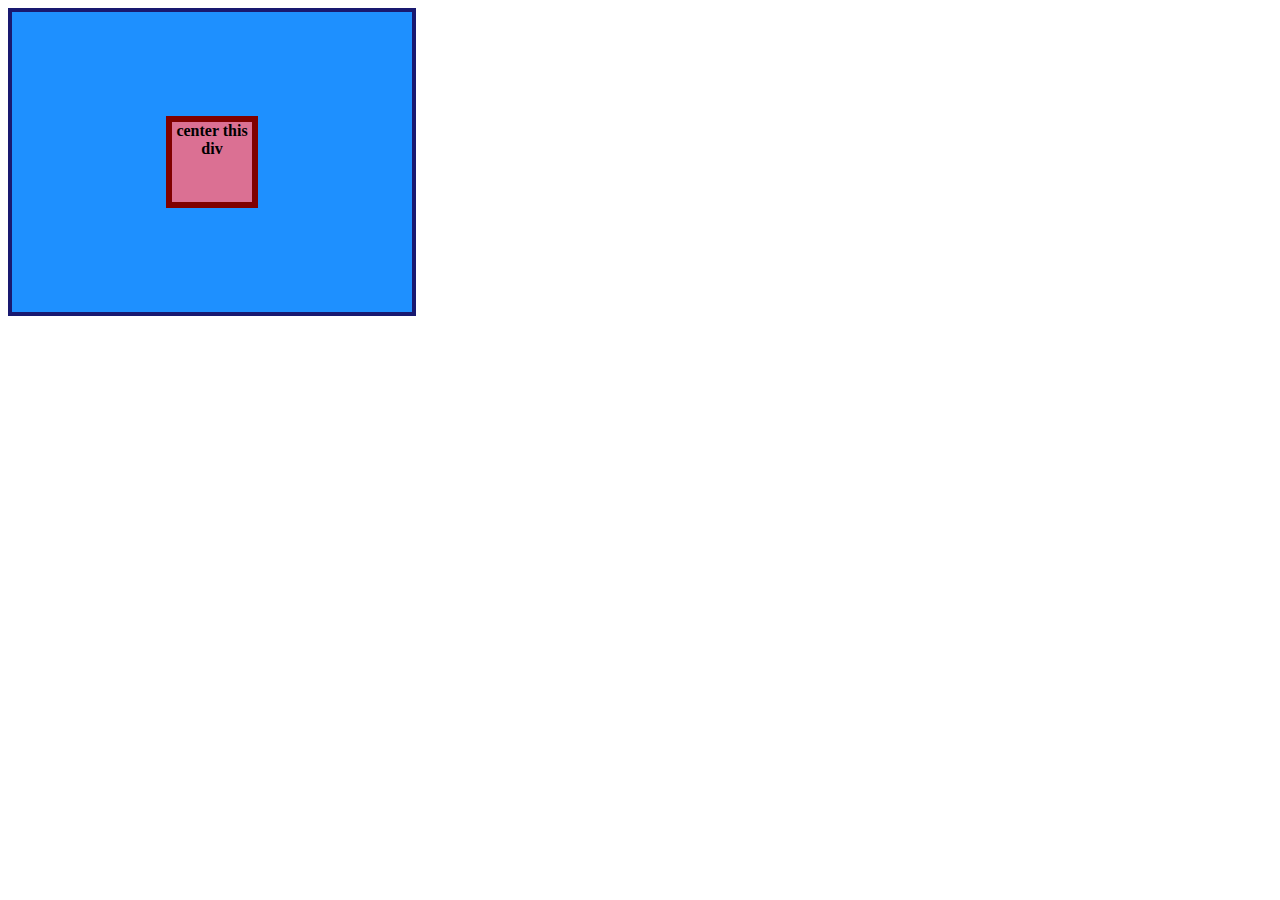
<file: flex/01-flex-center/index.html>
<!DOCTYPE html>
<html lang="en">
  <head>
    <meta charset="UTF-8">
    <meta http-equiv="X-UA-Compatible" content="IE=edge">
    <meta name="viewport" content="width=device-width, initial-scale=1.0">
    <title>CENTER THIS DIV</title>
    <link rel="stylesheet" href="style.css">
  </head>
  <body>
    <div class="container">
      <div class="box">center this div</div>
    </div>
  </body>
</html>
</file>
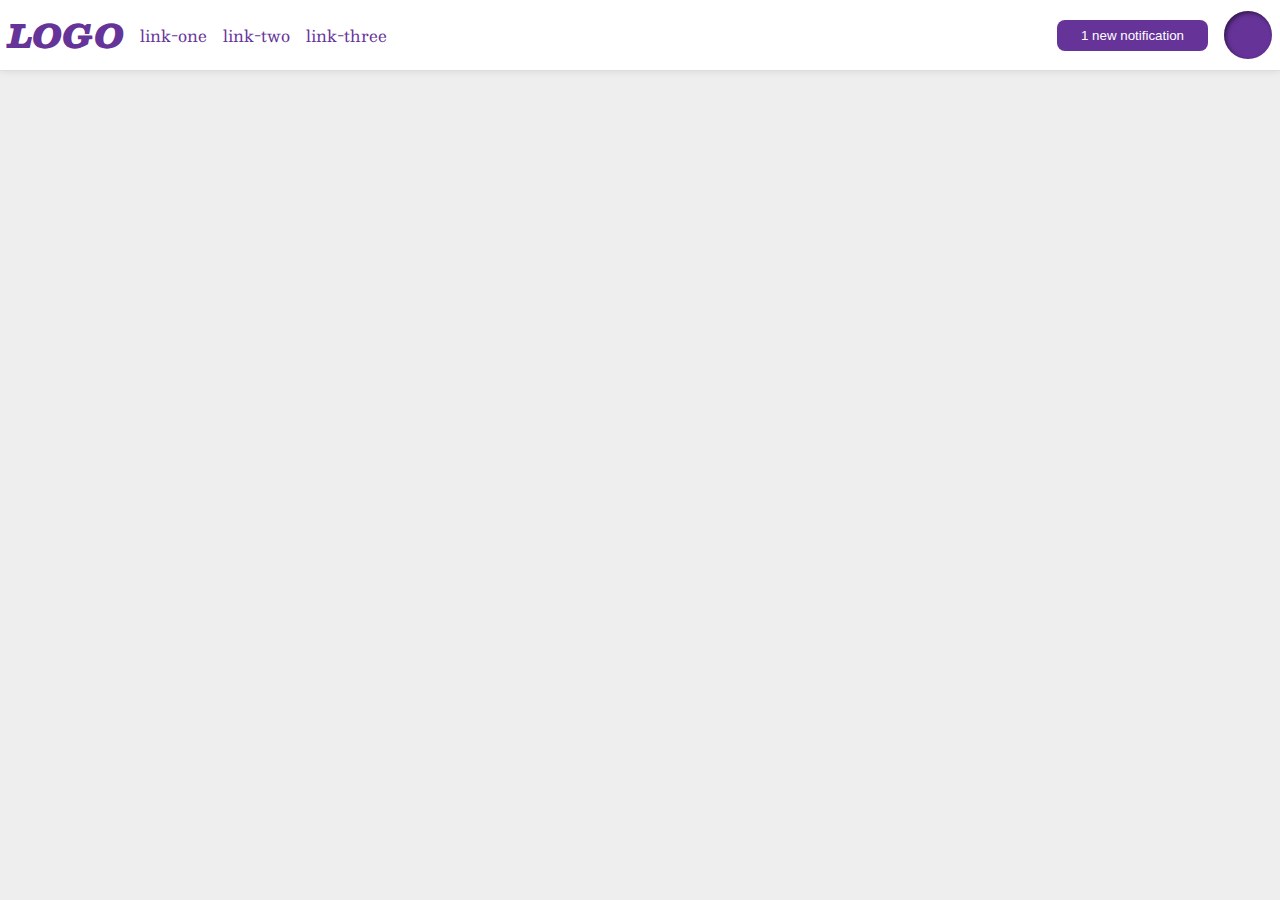
<file: flex/03-flex-header-2/index.html>
<!DOCTYPE html>
<html lang="en">
  <head>
    <meta charset="UTF-8">
    <meta http-equiv="X-UA-Compatible" content="IE=edge">
    <meta name="viewport" content="width=device-width, initial-scale=1.0">
    <title>Flex Header 2</title>
    <link rel="stylesheet" href="style.css">
  </head>
  <body>

    <div class="header">

      <div class="section01">

        <div class="logo">
          LOGO
        </div>
  
        <ul class="links">
          <li><a href="google.com">link-one</a></li>
          <li><a href="google.com">link-two</a></li>
          <li><a href="google.com">link-three</a></li>
        </ul>

      </div>
      
      <div class="section02">
        
        <button class="notifications">
          1 new notification
        </button>
  
        <div class="profile-image"></div>

      </div>

    </div>

  </body>
</html>
</file>
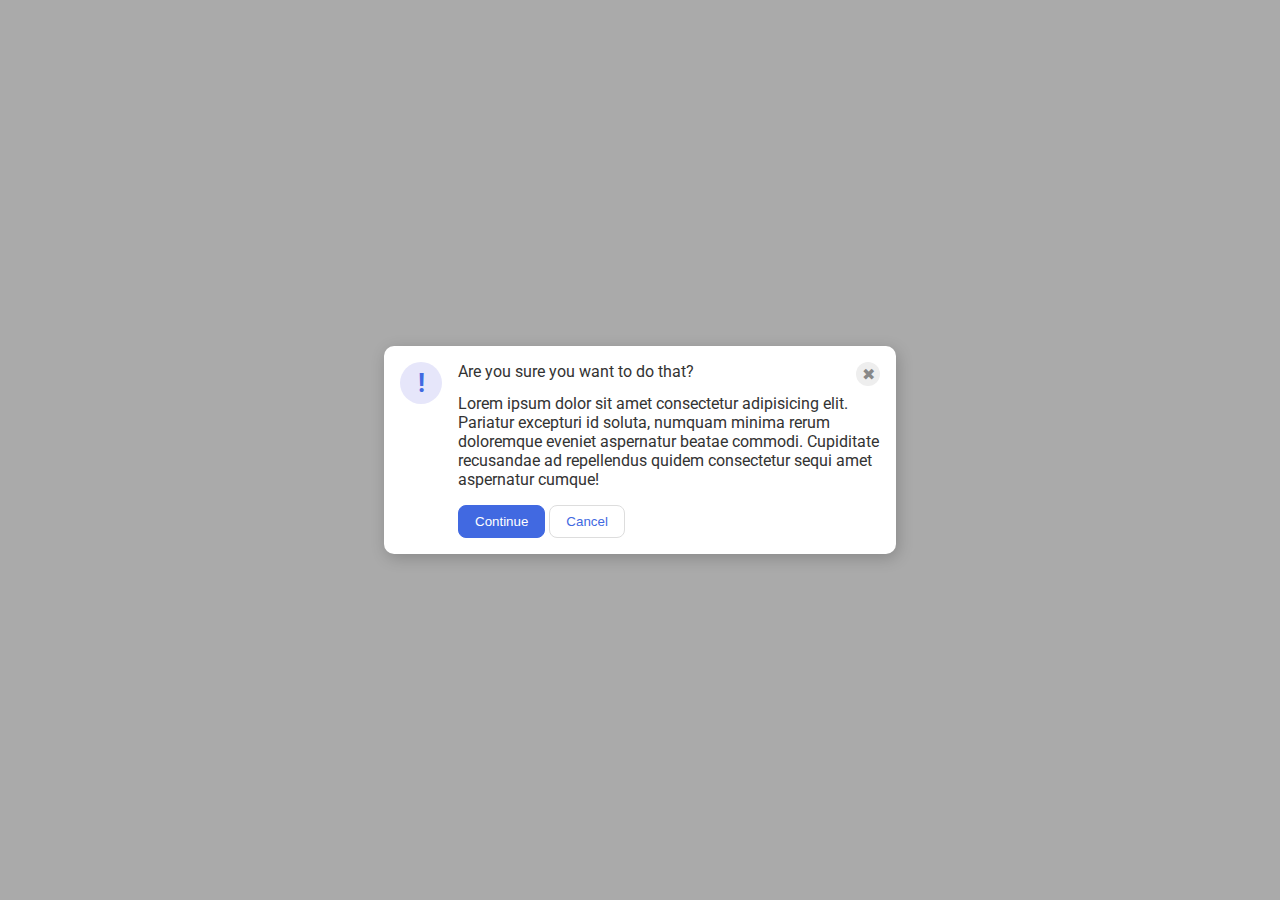
<file: flex/05-flex-modal/index.html>
<!DOCTYPE html>
<html lang="en">

  <head>
    <meta charset="UTF-8">
    <meta http-equiv="X-UA-Compatible" content="IE=edge">
    <meta name="viewport" content="width=device-width, initial-scale=1.0">
    <link rel="stylesheet" href="style.css">
    <title>Modal</title>
  </head>

  <body>

    <div class="modal">

      <div class="icon">!</div>

      <div class="container">

        <div class="question">
          <div class="header">Are you sure you want to do that?</div>
          <div class="close-button">✖</div>
        </div>
        
        <div class="text">Lorem ipsum dolor sit amet consectetur adipisicing elit. Pariatur excepturi id soluta, numquam minima rerum doloremque eveniet aspernatur beatae commodi. Cupiditate recusandae ad repellendus quidem consectetur sequi amet aspernatur cumque!</div>
        
        <div class="buttons">
          <button class="continue">Continue</button>
          <button class="cancel">Cancel</button>
        </div>

      </div>

    </div>

  </body>

</html>
</file>
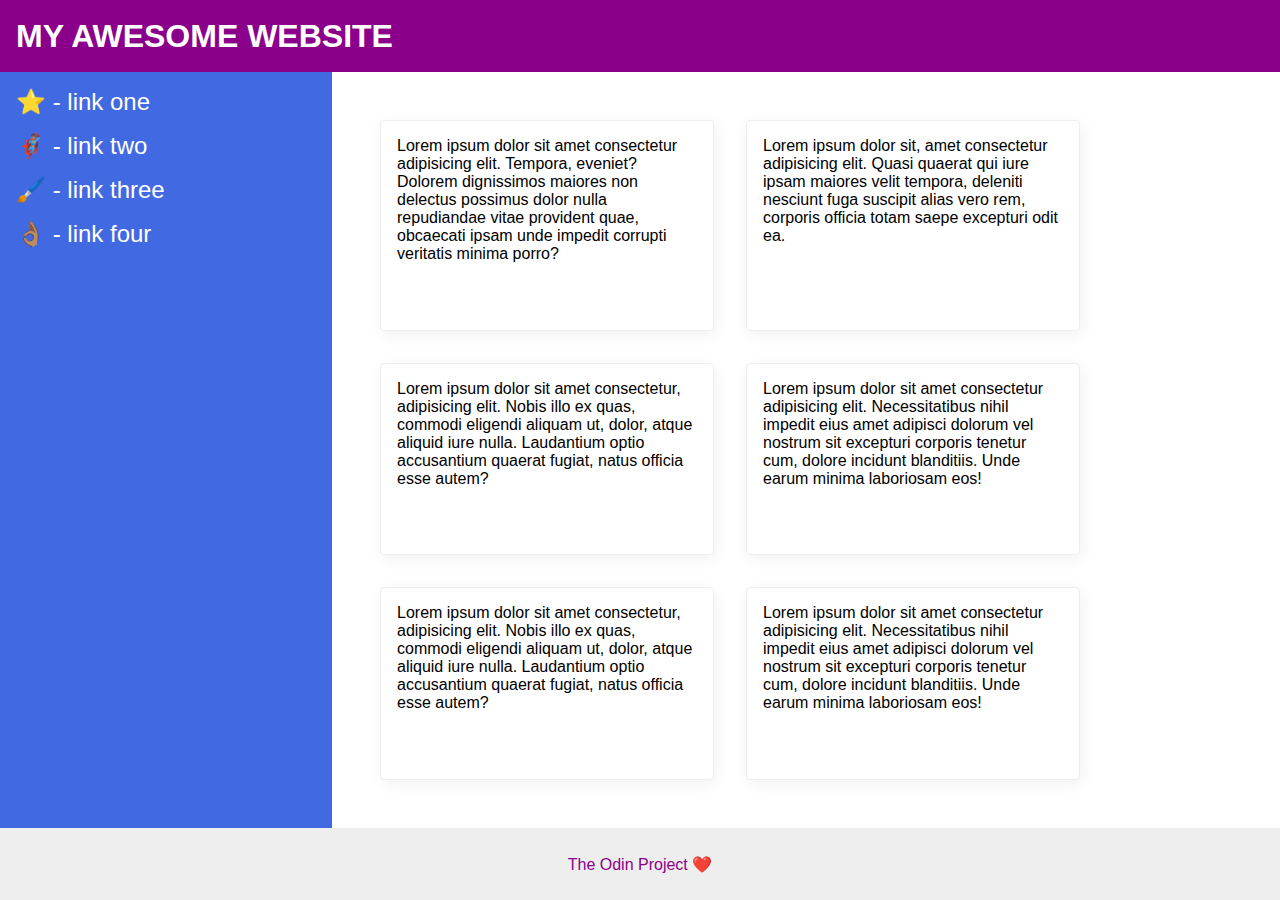
<file: flex/07-flex-layout-2/index.html>
<!DOCTYPE html>
<html lang="en">
  <head>
    <meta charset="UTF-8">
    <meta http-equiv="X-UA-Compatible" content="IE=edge">
    <meta name="viewport" content="width=device-width, initial-scale=1.0">
    <title>The Holy Grail</title>
    <link rel="stylesheet" href="style.css">
  </head>

  <body>

    <div class="header">
      MY AWESOME WEBSITE
    </div>
    
    <div class="content">

      <div class="sidebar">
        <ul>
          <li><a href="#">⭐ - link one</a></li>
          <li><a href="#">🦸🏽‍♂️ - link two</a></li>
          <li><a href="#">🖌️ - link three</a></li>
          <li><a href="#">👌🏽 - link four</a></li>
        </ul>
      </div>

      <div class="cards">
        <div class="card">Lorem ipsum dolor sit amet consectetur adipisicing elit. Tempora, eveniet? Dolorem dignissimos maiores non delectus possimus dolor nulla repudiandae vitae provident quae, obcaecati ipsam unde impedit corrupti veritatis minima porro?</div>
        <div class="card">Lorem ipsum dolor sit, amet consectetur adipisicing elit. Quasi quaerat qui iure ipsam maiores velit tempora, deleniti nesciunt fuga suscipit alias vero rem, corporis officia totam saepe excepturi odit ea.</div>
        <div class="card">Lorem ipsum dolor sit amet consectetur, adipisicing elit. Nobis illo ex quas, commodi eligendi aliquam ut, dolor, atque aliquid iure nulla. Laudantium optio accusantium quaerat fugiat, natus officia esse autem?</div>
        <div class="card">Lorem ipsum dolor sit amet consectetur adipisicing elit. Necessitatibus nihil impedit eius amet adipisci dolorum vel nostrum sit excepturi corporis tenetur cum, dolore incidunt blanditiis. Unde earum minima laboriosam eos!</div>
        <div class="card">Lorem ipsum dolor sit amet consectetur, adipisicing elit. Nobis illo ex quas, commodi eligendi aliquam ut, dolor, atque aliquid iure nulla. Laudantium optio accusantium quaerat fugiat, natus officia esse autem?</div>
        <div class="card">Lorem ipsum dolor sit amet consectetur adipisicing elit. Necessitatibus nihil impedit eius amet adipisci dolorum vel nostrum sit excepturi corporis tenetur cum, dolore incidunt blanditiis. Unde earum minima laboriosam eos!</div>
      </div>
    </div>

    <div class="footer">
      The Odin Project ❤️
    </div>

  </body>
</html>
</file>
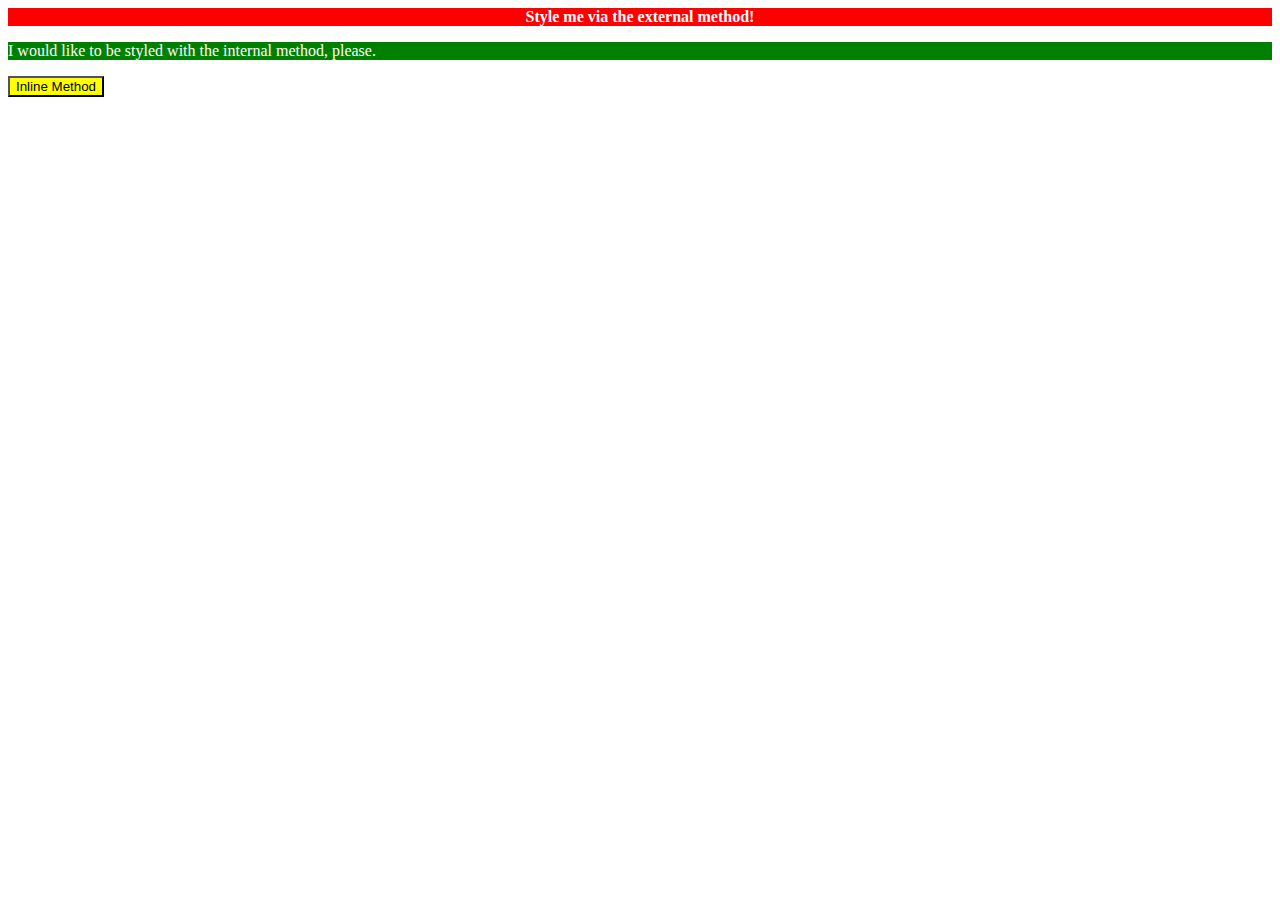
<file: foundations/01-css-methods/index.html>
<!DOCTYPE html>
<html lang="en">
  <head>
    <meta charset="UTF-8">
    <meta http-equiv="X-UA-Compatible" content="IE=edge">
    <meta name="viewport" content="width=device-width, initial-scale=1.0">
    <title>Methods for Adding CSS</title>
    <link rel="stylesheet" href="styles.css">
    <style>
      p {
        background-color: green;
        color: white;
      }
    </style>
  </head>
  <body>
    <div>Style me via the external method!</div>
    <p>I would like to be styled with the internal method, please.</p>
    <button style="background-color: yellow;" >Inline Method</button>
  </body>
</html>
</file>
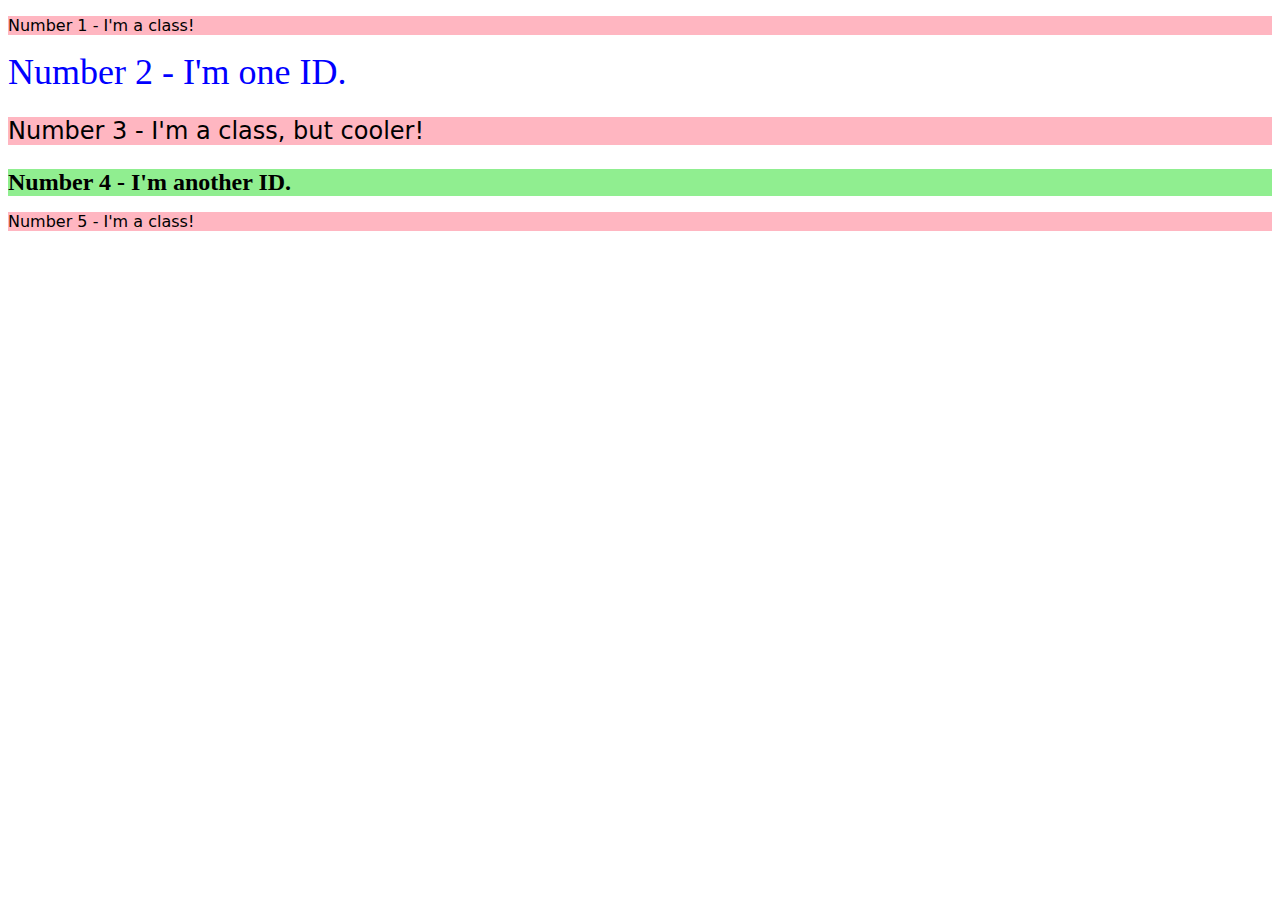
<file: foundations/02-class-id-selectors/index.html>
<!DOCTYPE html>
<html lang="en">
  <head>
    <meta charset="UTF-8">
    <meta http-equiv="X-UA-Compatible" content="IE=edge">
    <meta name="viewport" content="width=device-width, initial-scale=1.0">
    <title>Class and ID Selectors</title>
    <link rel="stylesheet" href="style.css">
  </head>
  <body>
    <p>Number 1 - I'm a class!</p>
    <div class="number2">Number 2 - I'm one ID.</div>
    <p class="number3">Number 3 - I'm a class, but cooler!</p>
    <div class="number4">Number 4 - I'm another ID.</div>
    <p>Number 5 - I'm a class!</p>
  </body>
</html>
</file>
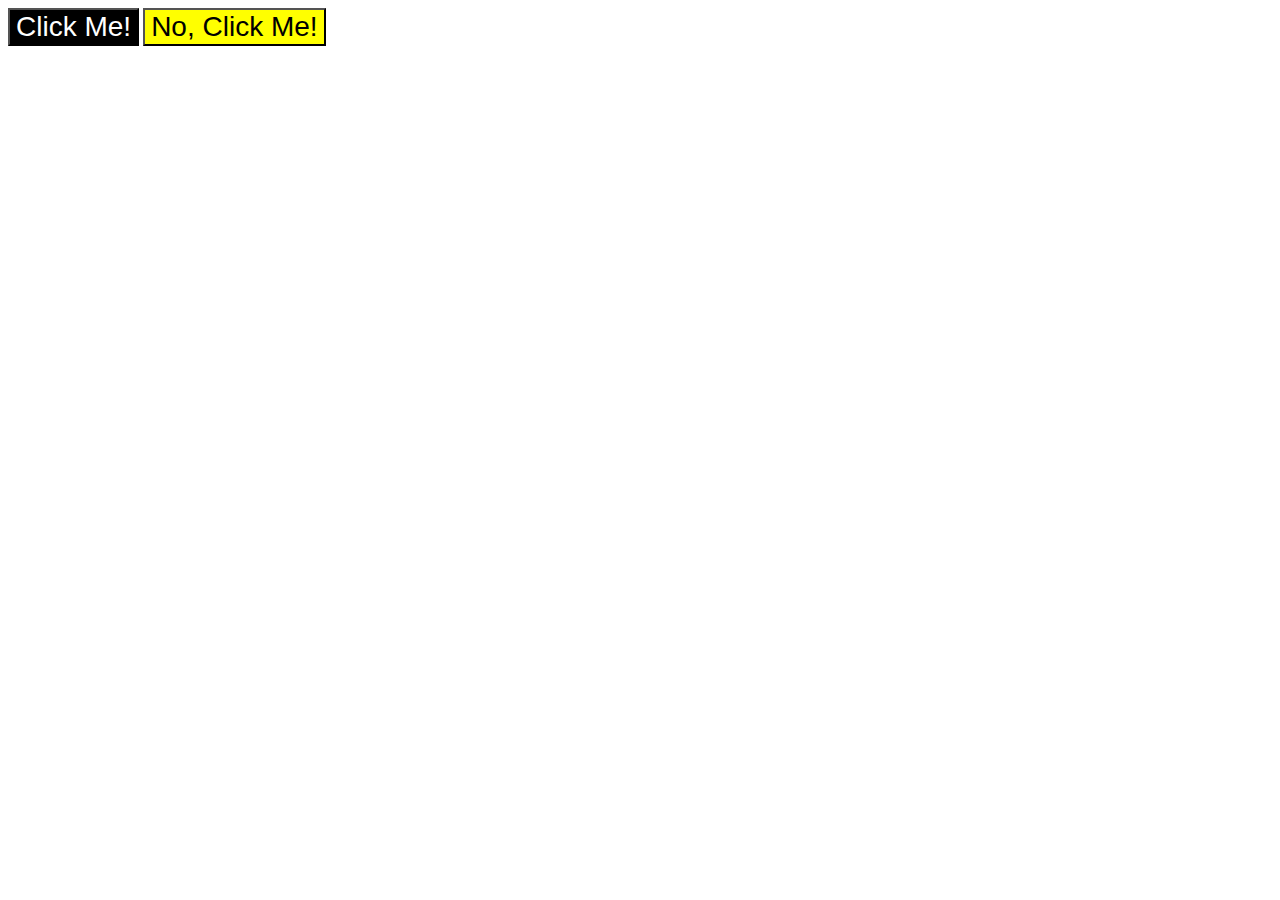
<file: foundations/03-grouping-selectors/index.html>
<!DOCTYPE html>
<html lang="en">
  <head>
    <meta charset="UTF-8">
    <meta http-equiv="X-UA-Compatible" content="IE=edge">
    <meta name="viewport" content="width=device-width, initial-scale=1.0">
    <title>Grouping Selectors</title>
    <link rel="stylesheet" href="style.css">
  </head>
  <body>
    <button class="firstElement">Click Me!</button>
    <button class="secondElement">No, Click Me!</button>
  </body>
</html>
</file>
<file: flex/01-flex-center/style.css>
.container {
  background: dodgerblue;
  border: 4px solid midnightblue;
  width: 400px;
  height: 300px;
  display: flex;
  align-items: center;
  justify-content: center;
}

.box {
  background: palevioletred;
  font-weight: bold;
  text-align: center;
  border: 6px solid maroon;
  width: 80px;
  height: 80px;
}
</file>
<file: flex/03-flex-header-2/style.css>
/* this is some magical font-importing.  
you'll learn about it later. */
@import url('https://fonts.googleapis.com/css2?family=Besley:ital,wght@0,400;1,900&display=swap');

body {
  margin: 0;
  background: #eee;
  font-family: Besley, serif;
}

.header {
  background: white;
  border-bottom: 1px solid #ddd;
  box-shadow: 0 0 8px rgba(0,0,0,.1);
}

.profile-image {
  background: rebeccapurple;
  box-shadow: inset 2px 2px 4px rgba(0,0,0,.5);
  border-radius: 50%;
  width: 48px;
  height: 48px;
}

.logo {
  color: rebeccapurple;
  font-size: 32px;
  font-weight: 900;
  font-style: italic;
}

button {
  border: none;
  border-radius: 8px;
  background: rebeccapurple;
  color: white;
  padding: 8px 24px;
}

a {
  /* this removes the line under our links */
  text-decoration: none;
  color: rebeccapurple;
}

ul {
  list-style-type: none;
}

.header {
  display: flex;
  justify-content: space-between;
  padding: 8px;
}

ul {
  display: flex;
  margin: 0;
  padding: 0;
  gap: 16px;
}


.section01 {
  display: flex;
  align-items: center;
  gap: 16px;
}

.section02 {
  display: flex;
  align-items: center;
  gap: 16px;
}
</file>
<file: flex/05-flex-modal/style.css>
@import url('https://fonts.googleapis.com/css2?family=Roboto:wght@400;700&display=swap');

html, body {
  height: 100%;
}

body {
  font-family: Roboto, sans-serif;
  margin: 0;
  background: #aaa;
  color: #333;
  /* I'll give you this one for free lol */
  display: flex;
  align-items: center;
  justify-content: center;
}

.modal {
  background: white;
  width: 480px;
  border-radius: 10px;
  box-shadow: 2px 4px 16px rgba(0,0,0,.2);
}

.icon {
  color: royalblue;
  font-size: 26px;
  font-weight: 700;
  background: lavender;
  width: 42px;
  height: 42px;
  border-radius: 50%;
  display: flex;
  align-items: center;
  justify-content: center;
}

.close-button {
  background: #eee;
  border-radius: 50%;
  color: #888;
  font-weight: 400;
  font-size: 16px;
  height: 24px;
  width: 24px;
  display: flex;
  align-items: center;
  justify-content: center;
}

button {
  padding: 8px 16px;
  border-radius: 8px;
}

button.continue {
  background: royalblue;
  border: 1px solid royalblue;
  color: white;
}

button.cancel {
  background: white;
  border: 1px solid #ddd;
  color: royalblue;
}

.modal {
  display: flex;
  padding: 16px;
  gap: 16px;
}

.icon {
  flex: 1 0 auto;
}

.question {
  display: flex;
  justify-content: space-between;
  margin-bottom: -8px;
}

.container {
  display: flex;
  flex-direction: column;
  gap: 16px;
}
</file>
<file: flex/07-flex-layout-2/style.css>
body {
  font-family: -apple-system, BlinkMacSystemFont, 'Segoe UI', Roboto, Oxygen, Ubuntu, Cantarell, 'Open Sans', 'Helvetica Neue', sans-serif;
  margin: 0;
  min-height: 100vh;
}

.header {
  height: 72px;
  background: darkmagenta;
  color: white;
}

.footer {
  height: 72px;
  background: #eee;
  color: darkmagenta;
}

.sidebar {
  width: 300px;
  background: royalblue;
}

.card {
  border: 1px solid #eee;
  box-shadow: 2px 4px 16px rgba(0,0,0,.06);
  border-radius: 4px;
}

/*  */

body {
  display: flex;
  flex-direction: column;
}

.content {
  display: flex;
  flex: 1;
}

.header {
  font-size: 32px;
  font-weight: 900;
  padding-left: 16px;
  display: flex;
  align-items: center;
}

.footer {
  display: flex;
  align-items: center;
  justify-content: center;
}

.sidebar {
  flex-shrink: 0;
  padding: 16px;
}

.cards {
  flex-wrap: wrap;
  display: flex;
  padding: 32px;
}

a {
  text-decoration: none;
  color: white;
  font-size: 24px;
}

ul {
  list-style-type: none;
  margin: 0;
  padding: 0;
}

li {
  margin-bottom: 16px;
}

.card {
  padding: 16px;
  margin: 16px;
  width: 300px;
}
</file>
<file: foundations/01-css-methods/styles.css>
div {
    background-color: red;
    color: white;
    text-align: center;
    font-weight: bold;
}
</file>
<file: foundations/02-class-id-selectors/style.css>
p {
    background-color: lightpink;
    font-family: Verdana, "DejaVu Sans", sans-serif;
}

.number2 {
    color: blue;
    font-size: 36px;
}

.number3 {
    font-size: 24px;
}

.number4 {
    background-color: lightgreen;
    font-size: 24px;
    font-weight: bold;
}
</file>
<file: foundations/03-grouping-selectors/style.css>
.firstElement {
    background-color: black;
    color: white;
}

.secondElement {
    background-color: yellow;
}

.firstElement,
.secondElement {
    font-size: 28px;
    font-family: Helvetica, "Times New Roman", "sans-serif";
}
</file>
